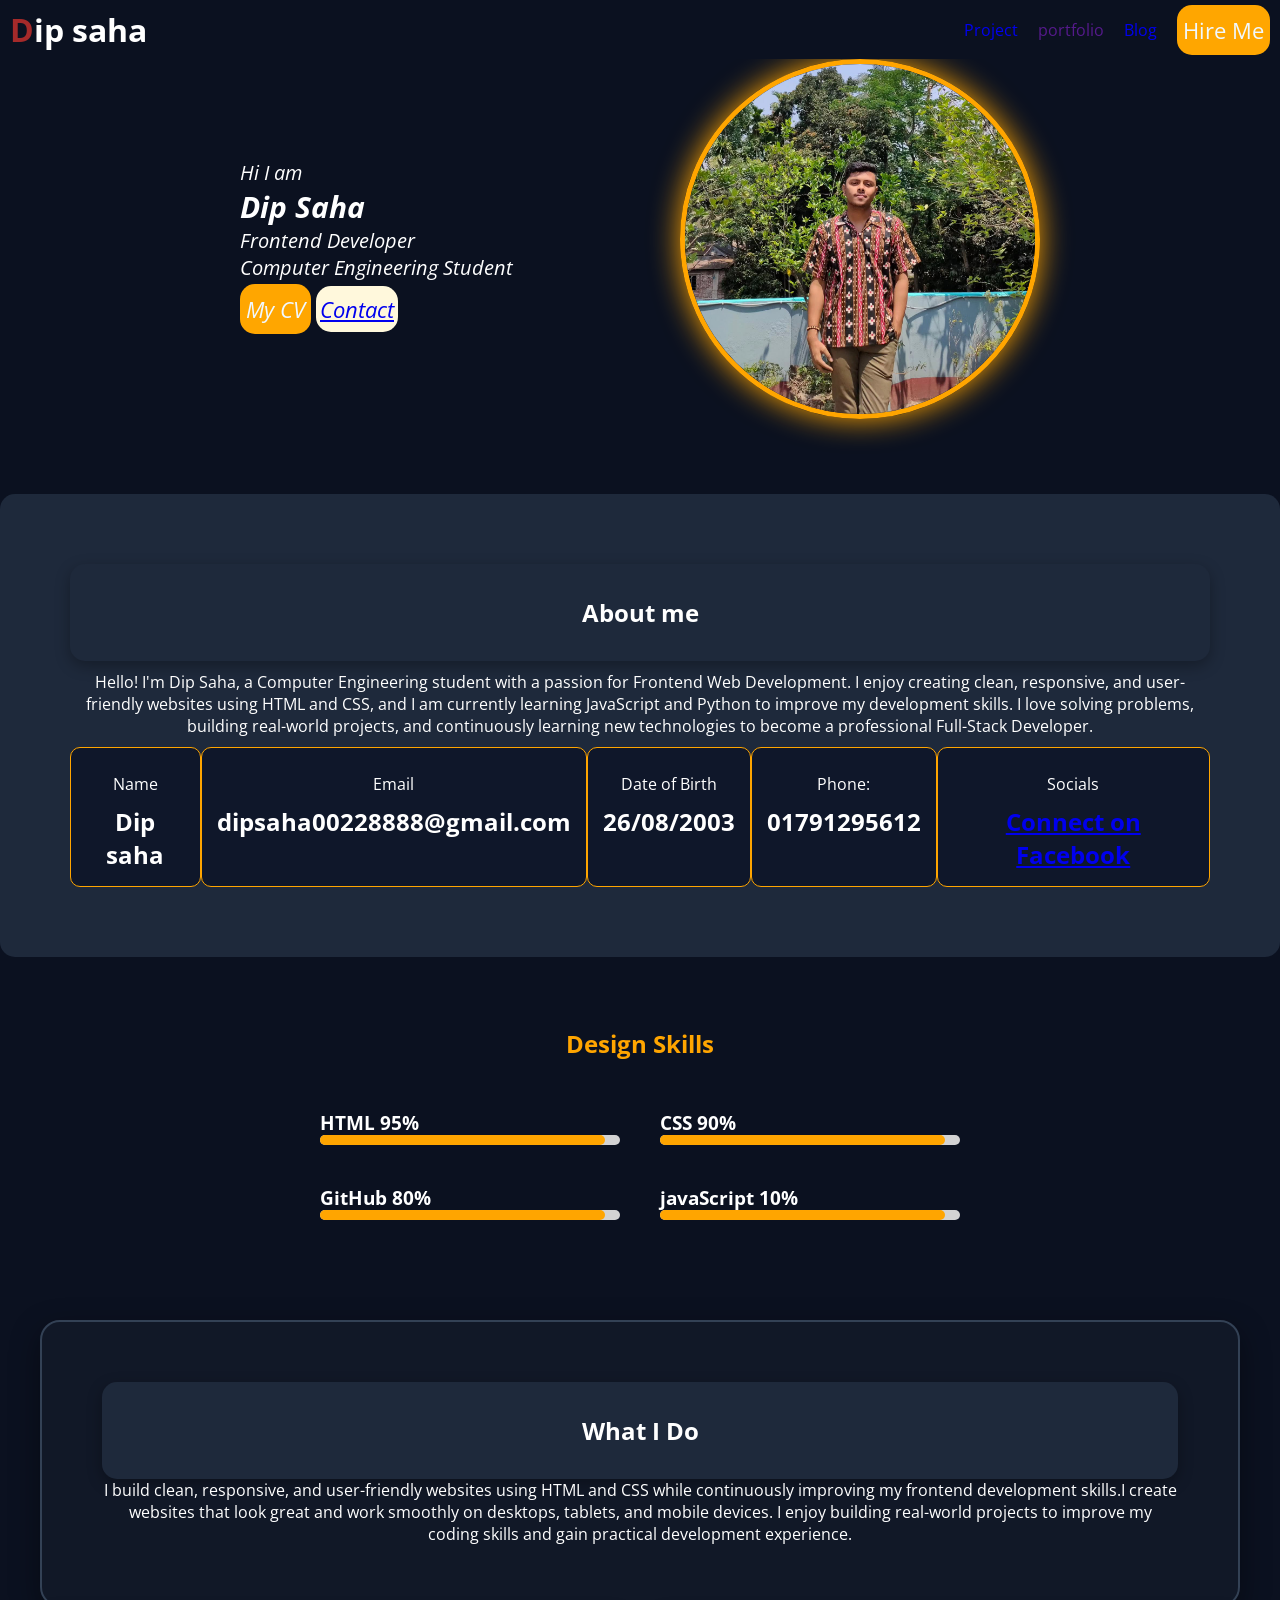
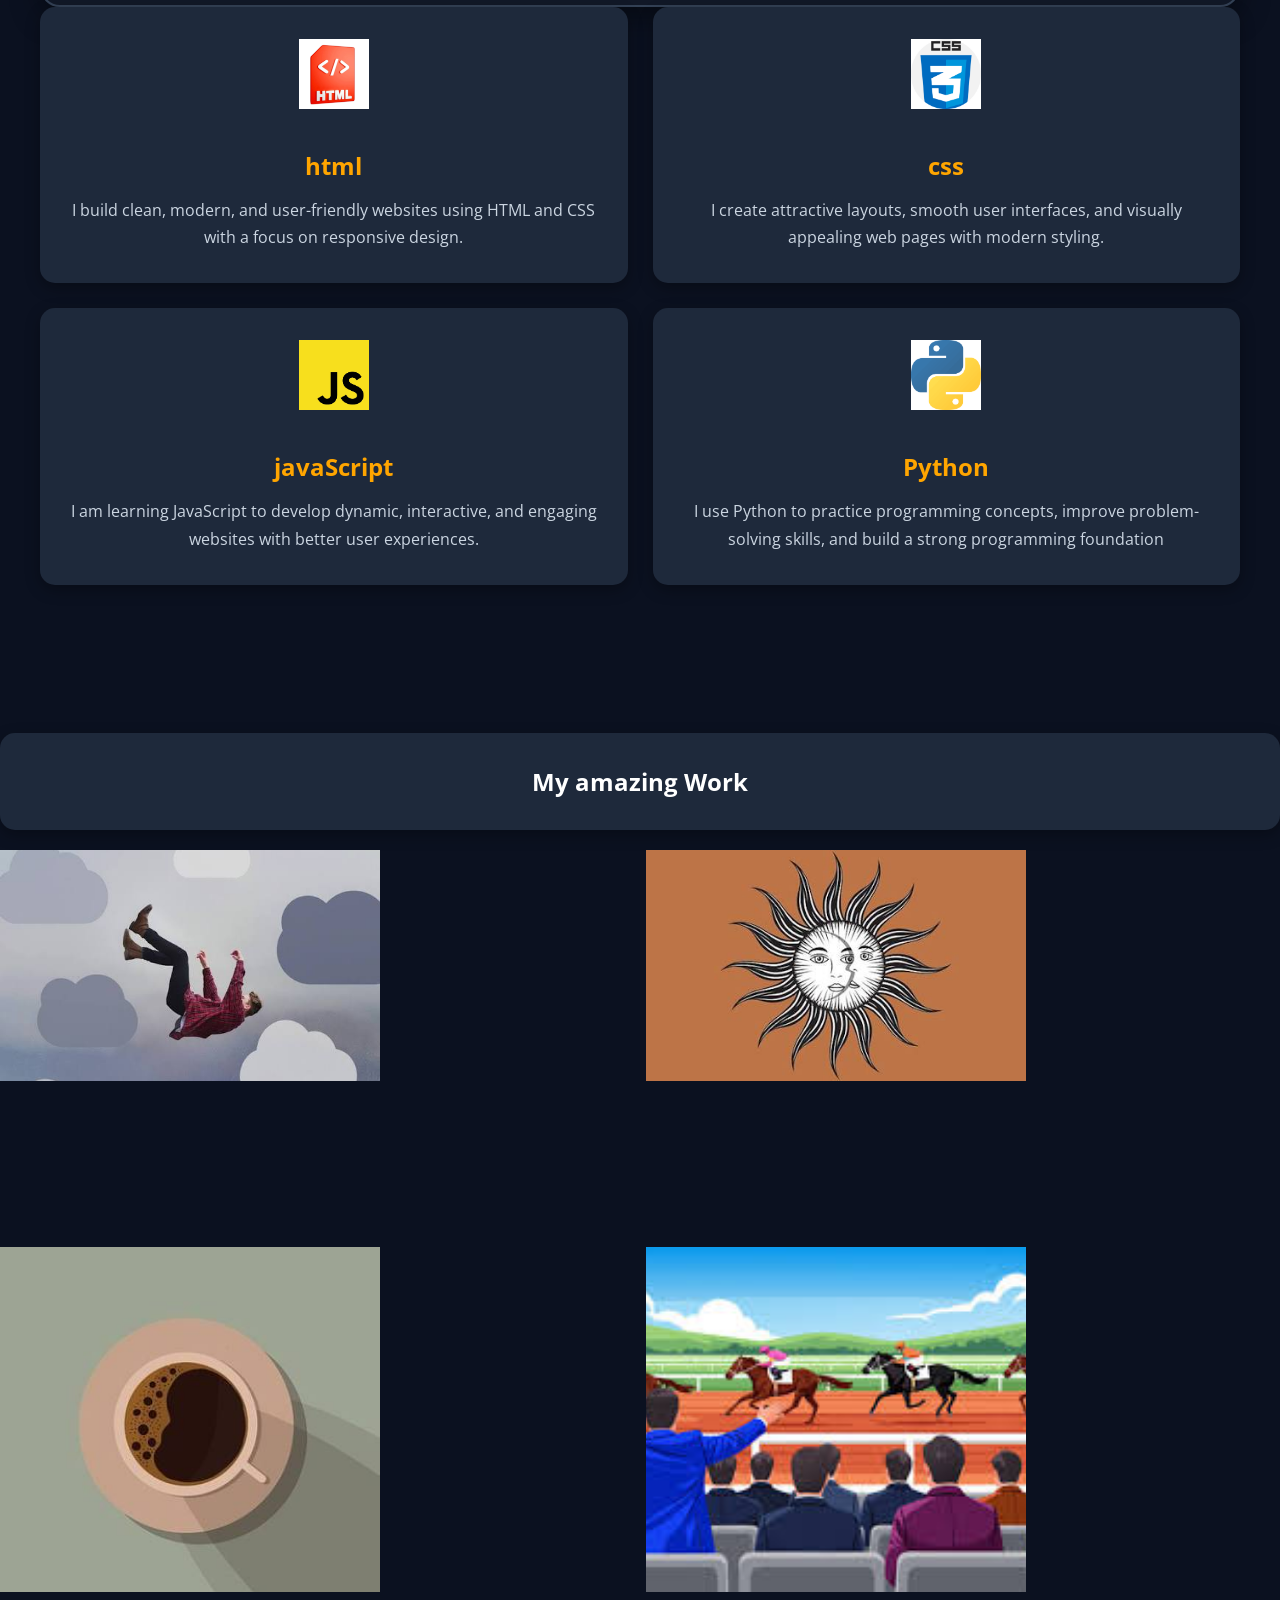
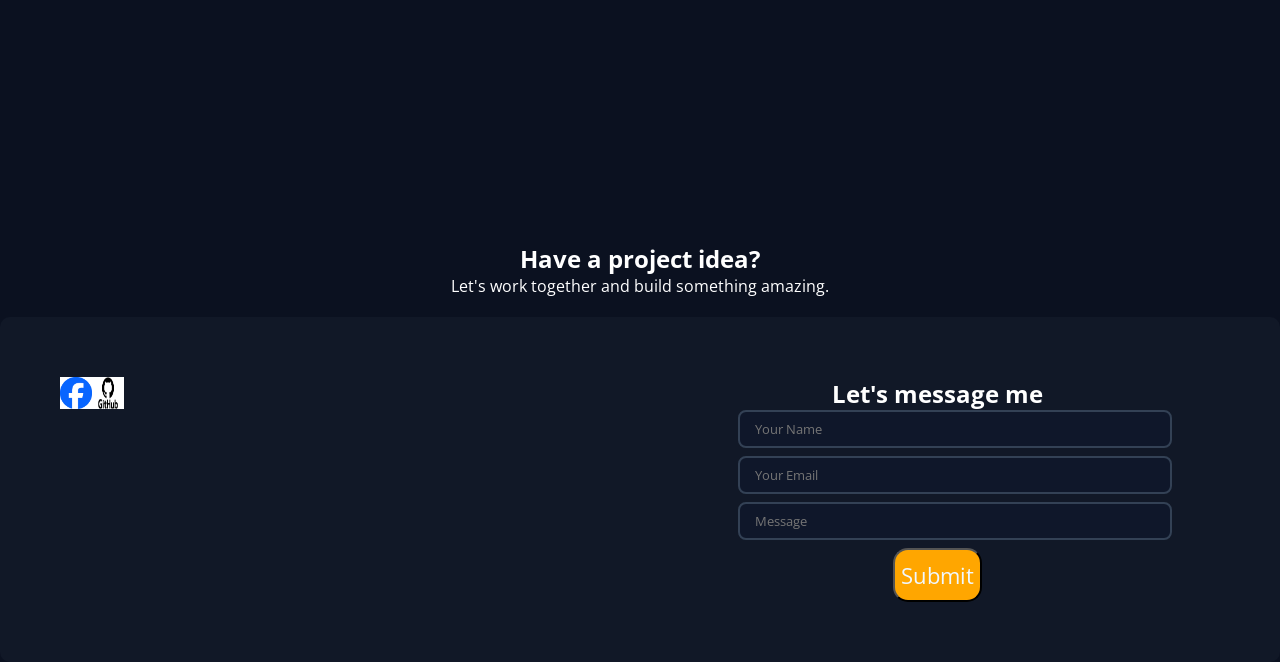
<file: index.html>
<!DOCTYPE html>
<html lang="en">
<head>
    <meta charset="UTF-8">
    <meta name="viewport" content="width=device-width, initial-scale=1.0">
    <title>Document</title>

    <link rel="stylesheet" href="style/style.css">
    <style>
           .port{
            background-color: red;
           }
    </style>
    <link rel="preconnect" href="https://fonts.googleapis.com">
<link rel="preconnect" href="https://fonts.gstatic.com" crossorigin>
<link href="https://fonts.googleapis.com/css2?family=Open+Sans:ital,wght@0,300..800;1,300..800&display=swap" rel="stylesheet">
</head>
<body>

   
    
   <Header>
    <nav>

        <h2 class="logo">
            <span class="D">D</span>ip saha
        </h2>
        <ul>
             <li>
               <a href="allProject.html">Project</a>
            </li>
            <li>
               <a href="">portfolio</a>
            </li>
            <li>
               <a href="blog.html">Blog</a>
            </li>
            <li>
                <a href="HireMe.html" class="common-btn">Hire Me</a>
            </li>
        </ul>
    </nav>
   </Header>
<section class="hero-parent">

    <div class="hero-content">
        <p>Hi I am</p>

        <h2 class="Dip contain">Dip Saha</h2>

        <p>
           Frontend Developer

        </p>
        <p>
            Computer Engineering Student
        </p>
           
      <div class="hero-left-btn-parent">
         <a href="cv.html" class="common-btn">My CV</a>
        <a href="contact.html" class="contact-btn">Contact</a>
      </div>
    </div>

    <div class="hero-image">
        <img src="style/476627704_1345426403136834_4772272021610954684_n.jpg" alt="">
    </div>

</section>
<!-- hero section end  -->


 

<section class="about-parent">
    <h1 class="what-i-do-card h3">
        About me 
    </h1>
   <p>
    Hello! I'm Dip Saha, a Computer Engineering student with a passion for Frontend Web Development. I enjoy creating clean, responsive, and user-friendly websites using HTML and CSS, and I am currently learning JavaScript and Python to improve my development skills. I love solving problems, building real-world projects, and continuously learning new technologies to become a professional Full-Stack Developer.
   </p>
    <div class="about-box-parent ">

        <div class="box">
           <p>
            Name
           </p>
           <h2>
            Dip saha 
           </h2>
        </div>
<!-- email -->

 <div class="box">
           <p>
            Email
           </p>
           <h2>
            dipsaha00228888@gmail.com
           </h2>
        </div>
    

    <!-- Date of birth -->

    <div class="box">
           <p>
            Date of Birth
           </p>
           <h2>
           26/08/2003
                   </h2>
        </div>
        <div class="box">
            <p>
                Phone:
            </p>
            <h2>
                01791295612
            </h2>
        </div>
        <div class="box">
            <p>
                Socials
            </p>
        <h2>
            <a href="https://www.facebook.com/share/1EXfjRAPmP/">Connect on Facebook</a>
        </h2>
        </div>
    </div>
</section>

<!-- skill -->
 <section class="">
    <h1 class="WHEEL">
       Design Skills 
    </h1>
    <div class="Botom">
 <div class="skill">
        <h3>HTML <span>95%</span></h3>

        <div class="progress-bar">
            <div class="html"></div>
        </div>
    </div>

    <div class="skill">
        <h3>CSS <span>90%</span></h3>

        <div class="progress-bar">
            <div class="html"></div>
        </div>
    </div>
    <div class="skill">
        <h3>GitHub <span>80%</span></h3>

        <div class="progress-bar">
            <div class="html"></div>
        </div>
        </div>

    <div class="skill">
        <h3>javaScript <span>10%</span></h3>

        <div class="progress-bar">
            <div class="html"></div>
        </div>
    </div>
    </div>
   

  
  


 </section>

<!-- what i do section -->

<section class="what-i-d0-parent ">
    <div class="about-parent-what">
         <h1 class="what-i-do-card h3">
    What I Do 
  </h1>
  <p>
   I build clean, responsive, and user-friendly websites using HTML and CSS while continuously improving my frontend development skills.I create websites that look great and work smoothly on desktops, tablets, and mobile devices. I enjoy building real-world projects to improve my coding skills and gain practical development experience.
  </p>
    </div>
 

  <div class="what-i-do-card-container">
    <div class="what-i-do-card">
        <div class="logo-pic">
             <img src="style/images (1).jpg" alt=""> 
        </div>
             
            <h3>
                html
            </h3>
            
            <p>
                I build clean, modern, and user-friendly websites using HTML and CSS with a focus on responsive design.
            </p>
    </div>
     <div class="what-i-do-card">
        <div class="logo-pic">
             <img src="style/images.png" alt=""> 
        </div>
             
            <h3>
                css
            </h3>
            
             <p>
               I create attractive layouts, smooth user interfaces, and visually appealing web pages with modern styling.
             </p>
    </div>
     <div class="what-i-do-card">
        <div class="logo-pic">
             <img src="style/images (1).png" alt=""> 
        </div>
             
            <h3>
                javaScript
            </h3>
            
             <p>
                I am learning JavaScript to develop dynamic, interactive, and engaging websites with better user experiences.
             </p>
    </div>
     <div class="what-i-do-card">
        <div class="logo-pic">
             <img src="style/phython.png" alt=""> 
        </div>
             
            <h3>
                Python
            </h3>
            
             <p>
                I use Python to practice programming concepts, improve problem-solving skills, and build a strong programming foundation
             </p>
    </div>
  </div>

</section>



<!-- My amaging work -->
<section class="my-amaging-parent-container">
    <div class="amaing">
         <h2 class="what-i-do-card h3">
        My amazing Work
    </h2>
</div>
   
    <div class="gallery">
          <div>
            <img src="style/manus.jpg" alt="">
          </div>
           <div>
            <img src="style/sun.jpg" alt="">
          </div>
           <div>
            <img src="style/tea.jpg" alt="">
          </div>
           <div>
            <img src="style/hourse.jpg" alt="">
          </div>
    </div>
</section>
<!-- footer  -->

 <section class="contact-hire">
    <h2>Have a project idea?</h2>

    <p>Let's work together and build something amazing.</p>
</section>

<footer class="container">

    <div>
        <div class="icon-img">
            <img src="style/fb.png" alt="">
            <img src="style/github.png" alt="">
        </div>
    </div>

    <div>
        <h2>Let's message me</h2>

        <form>
            <input type="text" placeholder="Your Name">
            <input type="email" placeholder="Your Email">
            <input type="text" placeholder="Message">
            <button class="common-btn">Submit</button>
        </form>
    </div>


    
 </footer>
</body>
</html>
</file>
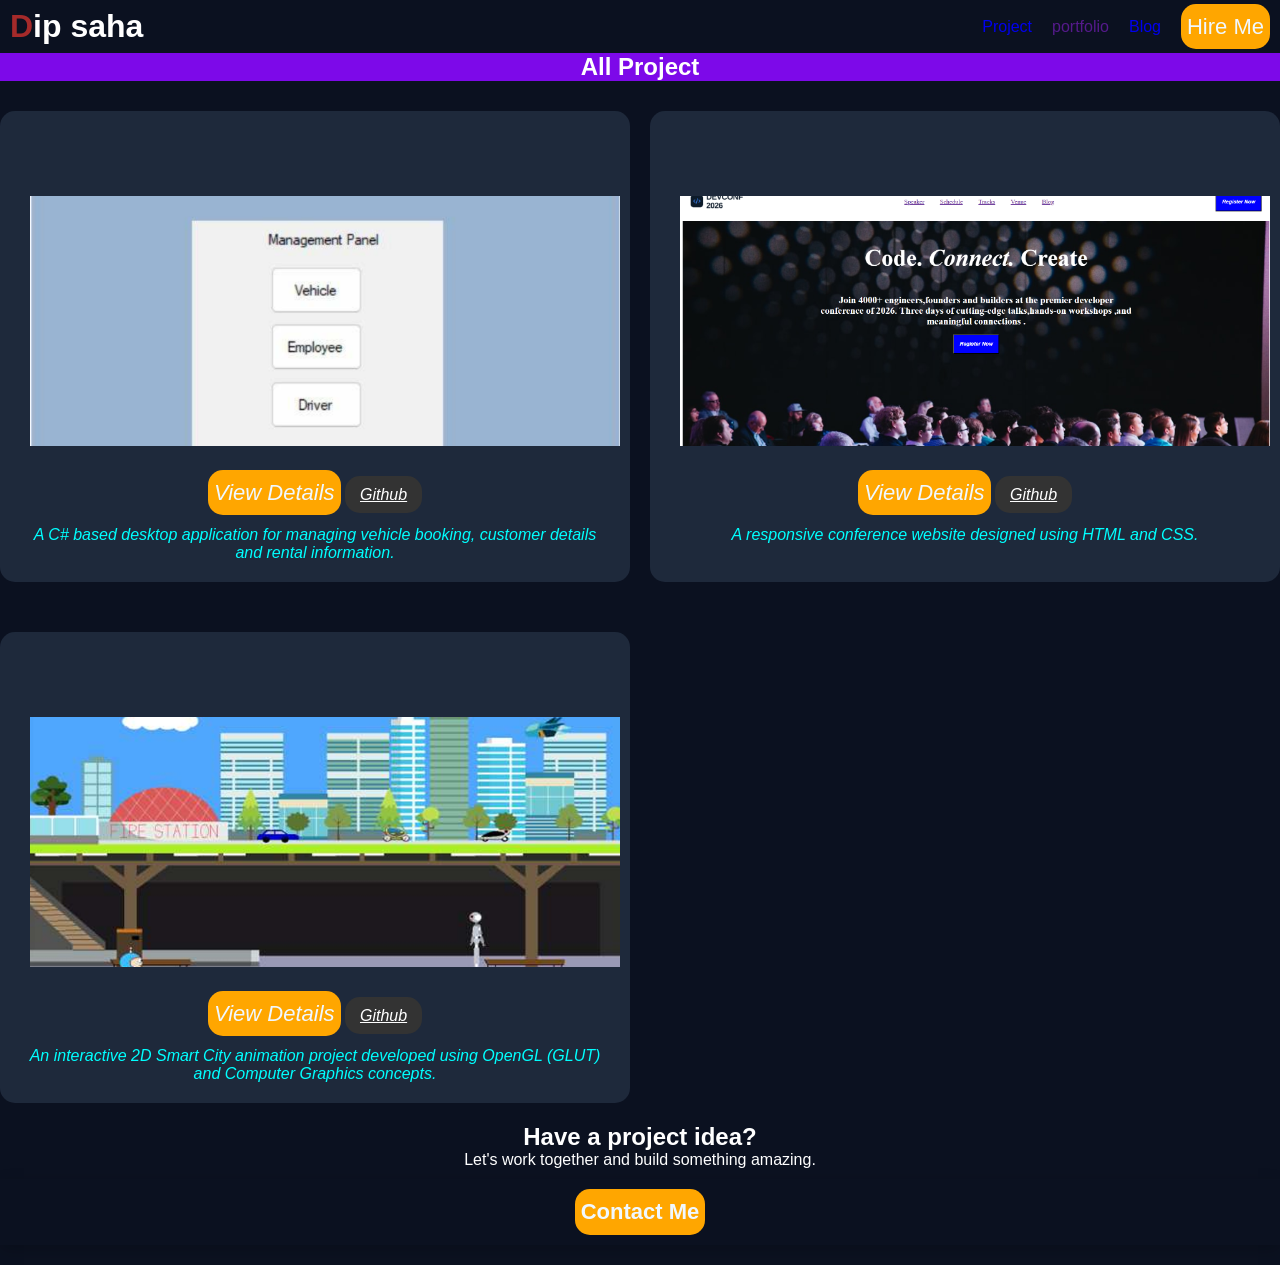
<file: allProject.html>
<!DOCTYPE html>
<html lang="en">
<head>
    <meta charset="UTF-8">
    <meta name="viewport" content="width=device-width, initial-scale=1.0">
    <title>Document</title>
    <link rel="stylesheet" href="style/style.css">
</head>
<body>
     <Header>
    <nav>

        <h2 class="logo">
            <span class="D">D</span>ip saha
        </h2>
        <ul>
             <li>
               <a href="index.html">Project</a>
            </li>
            <li>
               <a href="">portfolio</a>
            </li>
            <li>
               <a href="blog.html">Blog</a>
            </li>
            <li>
               <a href="HireMe.html" class="common-btn">Hire Me</a>
            </li>
        </ul>
    </nav>
   </Header>
   <section class="all">
    <h1>
        All Project
    </h1>
   </section>
   <section>
    <div class="allp">
        <div class="project-card">
            <img src=" style/1.png" alt="">
          <div class="code">
              <a href="project.html" class="common-btn">View Details</a>
                 <a href="https://github.com/DIPSAHA12310/port-folio" class="githubbtn">Github</a>
              <p class="code">
               A C# based desktop application for managing vehicle booking, customer details and rental information.
              </p>
          </div>
        </div>
        <div class="project-card">
            <img src="style/1.1.png" alt="">

       
      <div class="code">
          <a href="website.html" class="common-btn">View Details</a>
          <a href="https://github.com/DIPSAHA12310/1st-Assignment" class="githubbtn">Github</a>
        <p class="code">
           A responsive conference website designed using HTML and CSS.
        </p>
      </div>
         </div>

         <!-- 3 -->
           <div class="project-card">
            <img src="style/2.1.png" alt="">

       
      <div class="code">
          <a href="computer.html" class="common-btn">View Details</a>
          <a href="https://github.com/DIPSAHA12310/1st-Assignment" class="githubbtn">Github</a>
        <p class="code">
           An interactive 2D Smart City animation project developed using OpenGL (GLUT) and Computer Graphics concepts.
        </p>
      </div>
         </div>
    </div>
   </section>
   <section>
     <div class="contact-hire">

        <h2>
            Have a project idea?
        </h2>

        <p>
            Let's work together and build something amazing.
        </p>
    <div class="page">
        <a href="contact.html" class="common-btn">Contact Me</a>
    </div>
</section>
</body>
</html>
</file>
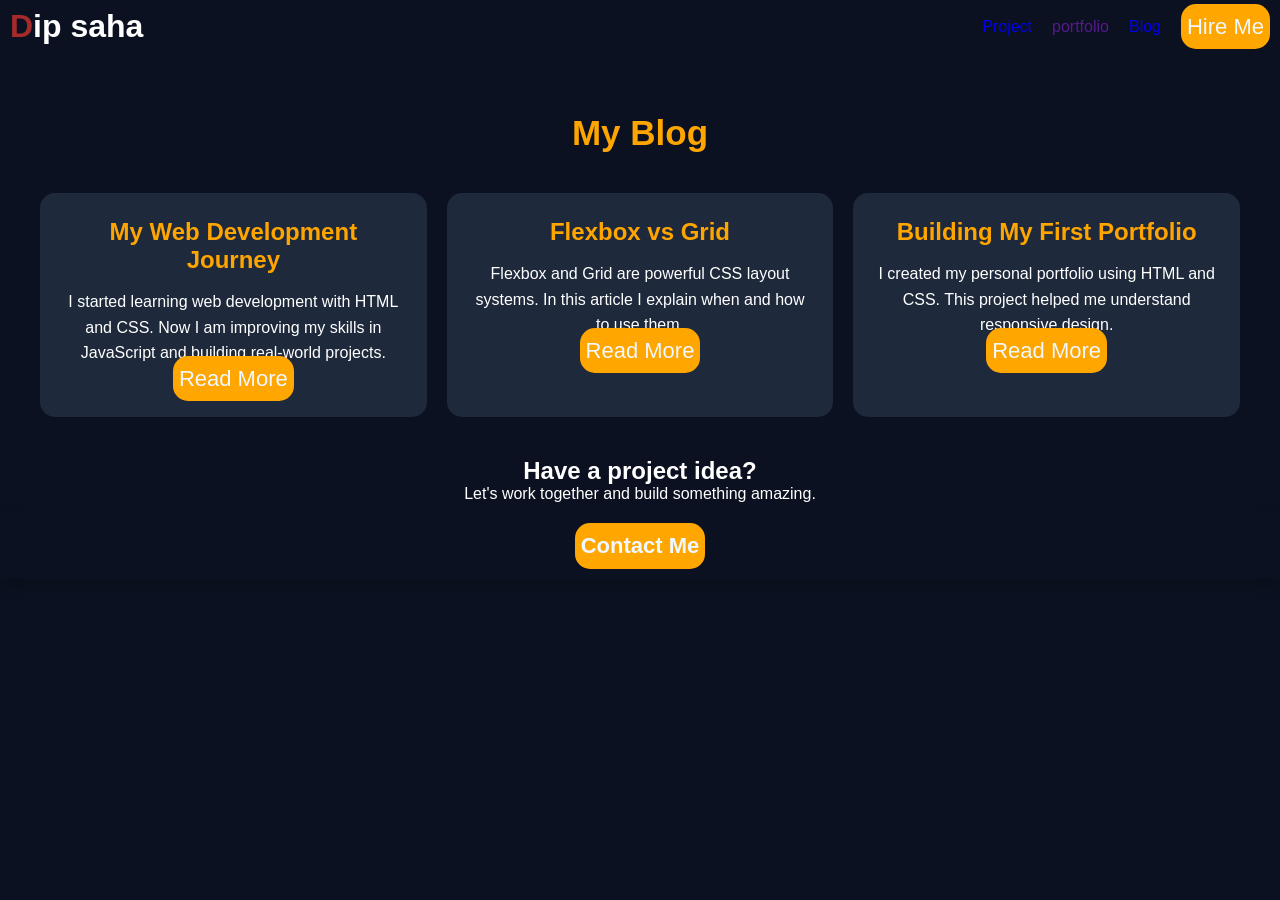
<file: blog.html>
<!DOCTYPE html>
<html lang="en">
<head>
    <meta charset="UTF-8">
    <meta name="viewport" content="width=device-width, initial-scale=1.0">
    <title>Document</title>
    <link rel="stylesheet" href="style/style.css">
</head>
<body>
 <Header>
    <nav>

        <h2 class="logo">
            <span class="D">D</span>ip saha
        </h2>
        <ul>
             <li>
               <a href="allProject.html">Project</a>
            </li>
            <li>
               <a href="">portfolio</a>
            </li>
            <li>
               <a href="blog.html">Blog</a>
            </li>
            <li>
                <a href="HireMe.html" class="common-btn">Hire Me</a>
            </li>
        </ul>
    </nav>
   </Header>

    <section class="blog-section">

    <h1 class="section-title">
        My Blog
    </h1>

    <div class="blog-container">

        <div class="blog-card">
            <h2>
                My Web Development Journey
            </h2>

            <p>
                I started learning web development with HTML and CSS.
                Now I am improving my skills in JavaScript and building
                real-world projects.
            </p>
           
            <a href="#" class="common-btn">
                Read More
            </a>
        </div>


        <div class="blog-card">

            <h2>
                Flexbox vs Grid
            </h2>

            <p>
                Flexbox and Grid are powerful CSS layout systems.
                In this article I explain when and how to use them.
            </p>

            <a href="#" class="common-btn">
                Read More
            </a>

        </div>


        <div class="blog-card">

            <h2>
                Building My First Portfolio
            </h2>

            <p>
                I created my personal portfolio using HTML and CSS.
                This project helped me understand responsive design.
            </p>

            <a href="#" class="common-btn">
                Read More
            </a>

        </div>


    </div>

</section>

<section>
     <div class="contact-hire">

        <h2>
            Have a project idea?
        </h2>

        <p>
            Let's work together and build something amazing.
        </p>
    <div class="page">
        <a href="contact.html" class="common-btn">Contact Me</a>
    </div>
</section>
</body>
</html>
</file>
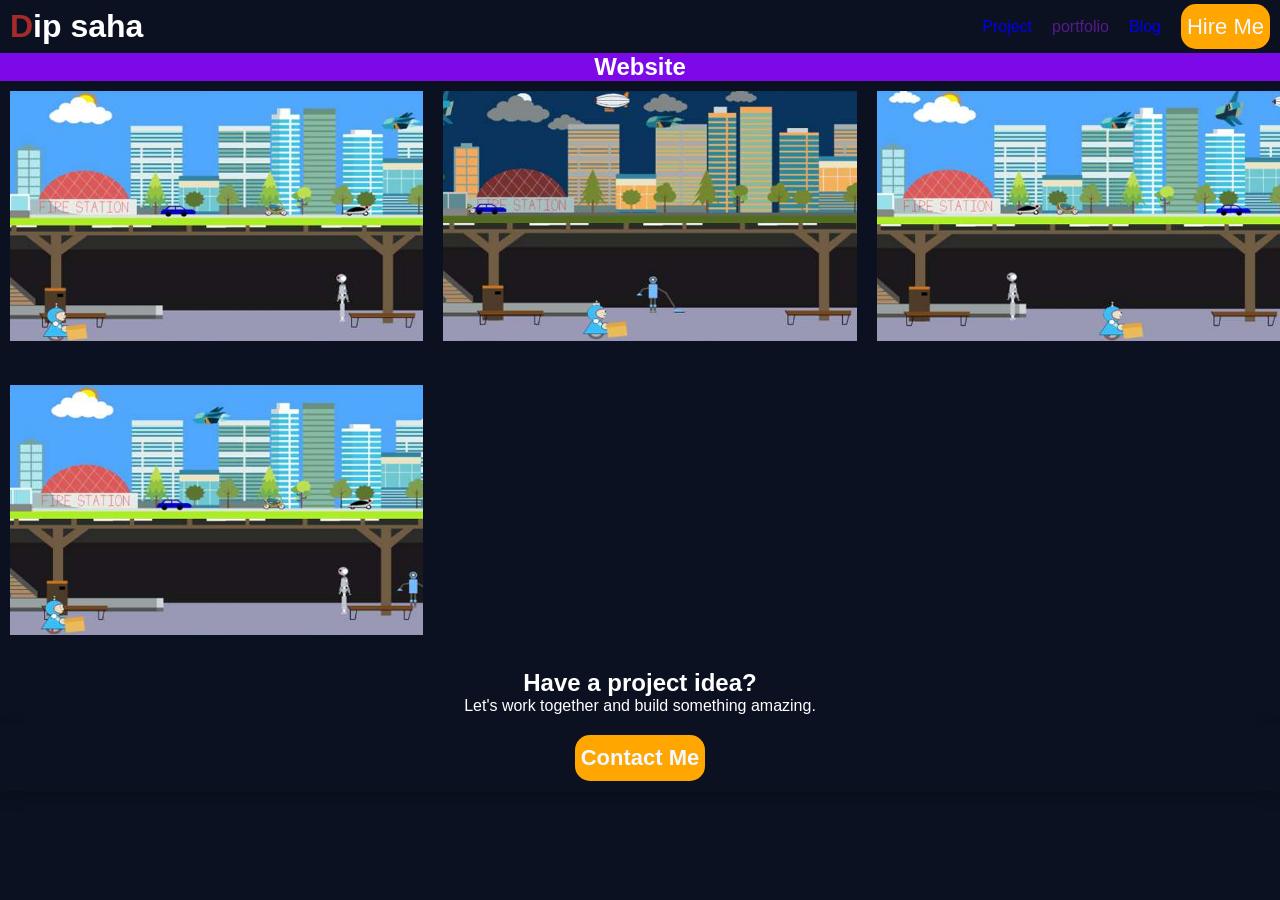
<file: computer.html>
<!DOCTYPE html>
<html lang="en">
<head>
    <meta charset="UTF-8">
    <meta name="viewport" content="width=device-width, initial-scale=1.0">
    <title>Document</title>
    <link rel="stylesheet" href="style/style.css">
</head>
<body>
     <Header>
    <nav>

        <h2 class="logo">
            <span class="D">D</span>ip saha
        </h2>
        <ul>
             <li>
               <a href="allProject.html">Project</a>
            </li>
            <li>
               <a href="">portfolio</a>
            </li>
            <li>
               <a href="blog.html">Blog</a>
            </li>
            <li>
                <a href="HireMe.html" class="common-btn">Hire Me</a>
            </li>
        </ul>
    </nav>
   </Header>
   <!--  -->
   <section class="all">
    <h1>
        Website
    </h1>
   </section>
   <!--  -->
   <section>
    <div class="project">
        <div>
        <img src="style/2.1.png" alt="">
    </div>
    <div>
        <img src="style/2.2.png" alt="">
    </div>
    <div>
        <img src="style/2.3.png" alt="">
    </div>
    <div>
        <img src="style/2.4.png" alt="">
    </div>
    </section>
    <section>
     <div class="contact-hire">

        <h2>
            Have a project idea?
        </h2>

        <p>
            Let's work together and build something amazing.
        </p>
    <div class="page">
        <a href="contact.html" class="common-btn">Contact Me</a>
    </div>
</section>
    </div>
   </section>
</body>
</html>
</file>
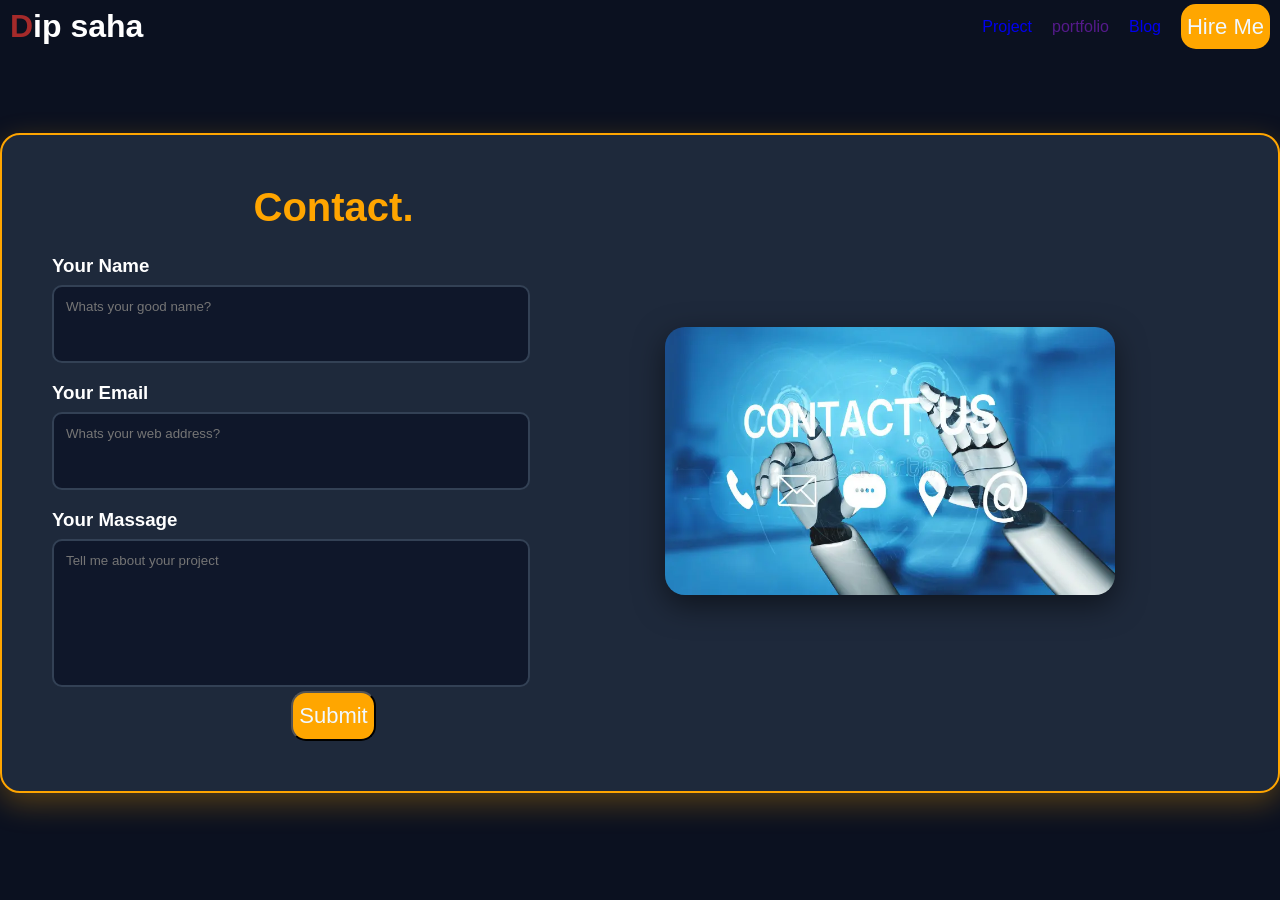
<file: contact.html>
<!DOCTYPE html>
<html lang="en">
<head>
    <meta charset="UTF-8">
    <meta name="viewport" content="width=device-width, initial-scale=1.0">
    <title>Document</title>
    <link rel="stylesheet" href="style/style.css">
</head>
<body>
    <script>
    function submitForm() {
        alert("Submitted Successfully!");
        window.location.href = "index.html";
    }
    </script>
     <Header>
    <nav>

        <h2 class="logo">
            <span class="D">D</span>ip saha
        </h2>
        <ul>
             <li>
               <a href="index.html">Project</a>
            </li>
            <li>
               <a href="">portfolio</a>
            </li>
            <li>
               <a href="blog.html">Blog</a>
            </li>
            <li>
                <a href="HireMe.html" class="common-btn">Hire Me</a>
            </li>
        </ul>
    </nav>
   </Header>

   <section class="contact">
    <div>
        <div>
            <h1 class="conbtn">
                Contact.
            </h1>

        </div>
        <div>
       <h3>
        Your Name
       </h3>
        <textarea name="Massage" id="Massage1" placeholder="Whats your good name?"></textarea>
      
        </div>
        <div>
            
<h3>
    Your Email
</h3>
<textarea name="massage" id="massage2" placeholder="Whats your web address?"></textarea>
        </div>
        <div>
            <h3>
                Your Massage
            </h3>
            <textarea name="massage" id="massage3" placeholder="Tell me about your project "></textarea>
        </div>
        <div class="conbtn">
           <button type="button" class="common-btn" onclick="submitForm()">
    Submit
</button>
        </div>
        </div>

        <div>
            <img src="style/cont.webp" alt="">
        </div>
      
   
   </section>
</body>
</html>
</file>
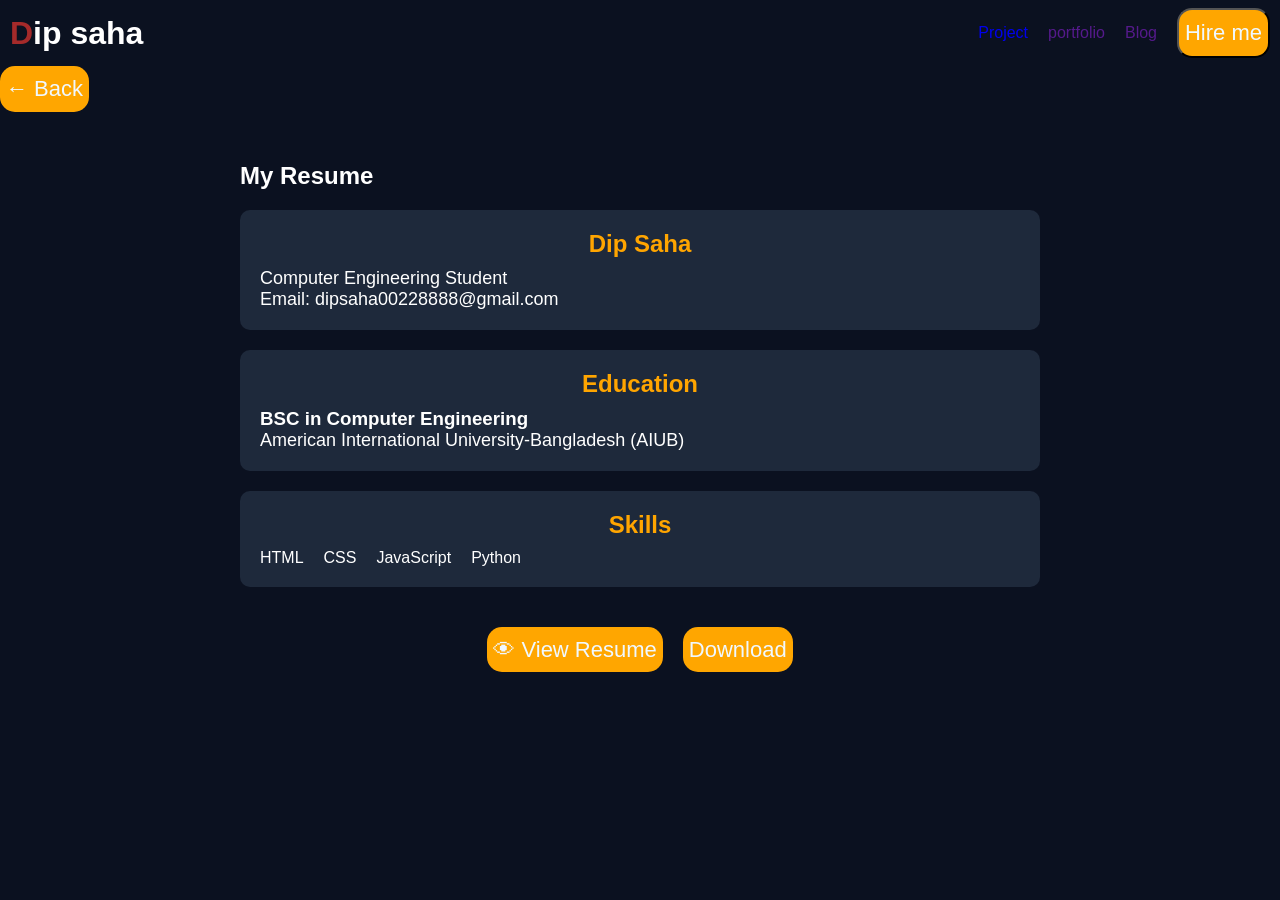
<file: cv.html>
<!DOCTYPE html>
<html lang="en">
<head>
    <meta charset="UTF-8">
    <meta name="viewport" content="width=device-width, initial-scale=1.0">
    <title>Document</title>
    <link rel="stylesheet" href="style/style.css">
</head>
<body>
 
     <Header>
    <nav>

        <h2 class="logo">
            <span class="D">D</span>ip saha
        </h2>
        <ul>
             <li>
               <a href="allProject.html">Project</a>
            </li>
            <li>
               <a href="">portfolio</a>
            </li>
            <li>
               <a href="">Blog</a>
            </li>
            <li>
                <button class="common-btn" >   Hire me 
                </button>
            </li>
        </ul>
    </nav>
   </Header>

<div class="Back">
    <a href="index.html" class="common-btn">← Back</a>
</div>
<div>
   <section class="cv-section">

    <h1>My Resume</h1>

    <div class="cv-box">
        <h2>Dip Saha</h2>
        <p>Computer Engineering Student</p>
        <p>Email: dipsaha00228888@gmail.com</p>
    </div>

    <div class="cv-box">
        <h2>Education</h2>
        <h3>BSC in Computer Engineering</h3>
        <p>American International University-Bangladesh (AIUB)</p>
    </div>

    <div class="cv-box">
        <h2>Skills</h2>
        <ul>
            <li>HTML</li>
            <li>CSS</li>
            <li>JavaScript</li>
            <li>Python</li>
        </ul>
    </div>

</section>
</div>


<div class="Download">
    <div>
 <a href="style/cv.pdf" target="_blank" class="common-btn">  👁 View Resume</a>
    </div>
    
   <div>
     <a href="style/cv.pdf" download class="common-btn">
        Download
    </a>
   </div>
</div>

</body>
</html>
</file>
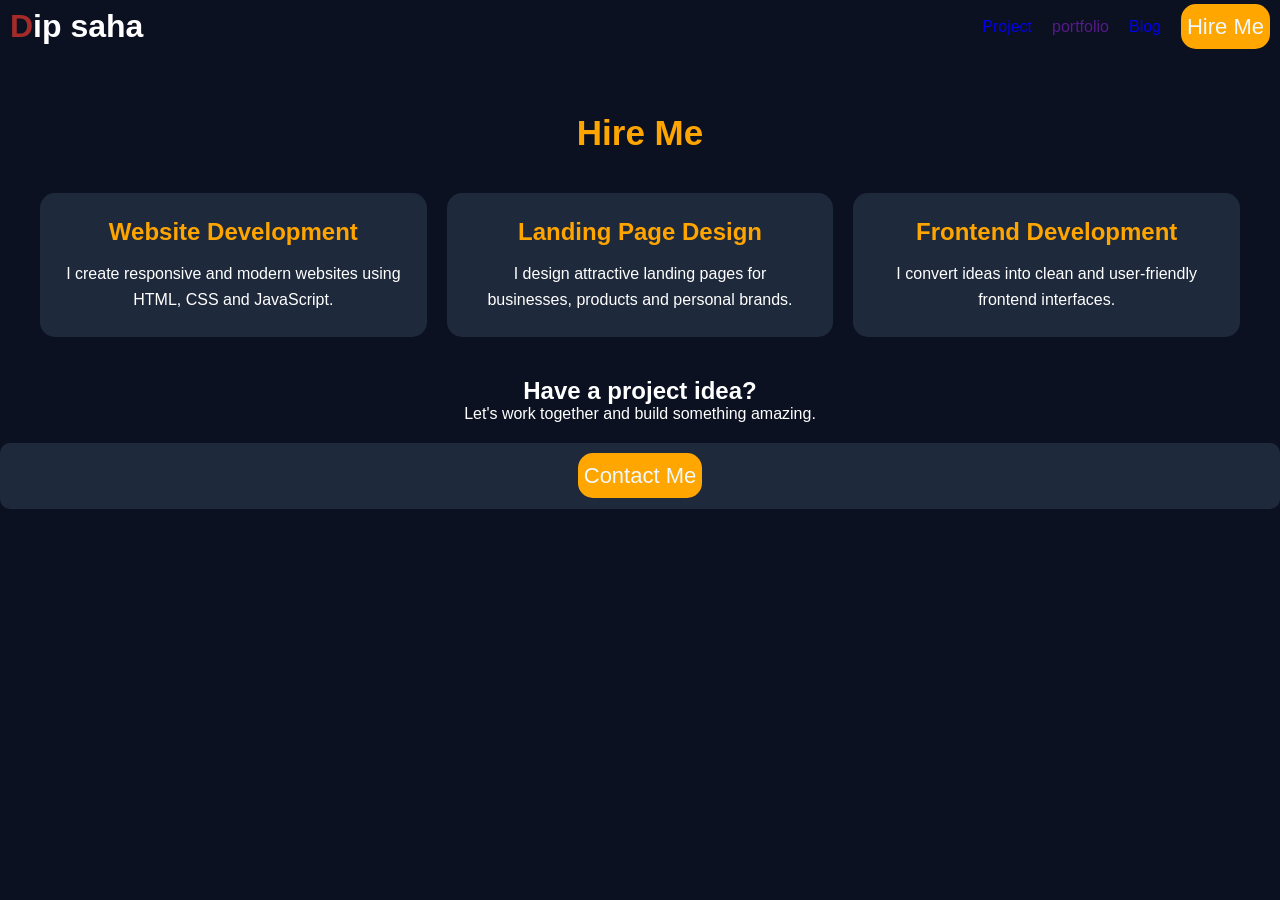
<file: HireMe.html>
<!DOCTYPE html>
<html lang="en">
<head>
    <meta charset="UTF-8">
    <meta name="viewport" content="width=device-width, initial-scale=1.0">
    <title>Document</title>
    <link rel="stylesheet" href="style/style.css">
</head>
<body>

     <Header>
    <nav>

        <h2 class="logo">
            <span class="D">D</span>ip saha
        </h2>
        <ul>
             <li>
               <a href="allProject.html">Project</a>
            </li>
            <li>
               <a href="">portfolio</a>
            </li>
            <li>
               <a href="blog.html">Blog</a>
            </li>
            <li>
                <a href="HireMe.html" class="common-btn">Hire Me</a>
            </li>
        </ul>
    </nav>
   </Header>
   <section class="hire-section">

    <h1 class="section-title">
        Hire Me
    </h1>


    <div class="hire-container">


        <div class="hire-card">

            <h2>
                Website Development
            </h2>

            <p>
                I create responsive and modern websites using
                HTML, CSS and JavaScript.
            </p>

        </div>


        <div class="hire-card">

            <h2>
                Landing Page Design
            </h2>

            <p>
                I design attractive landing pages for businesses,
                products and personal brands.
            </p>

        </div>


        <div class="hire-card">

            <h2>
                Frontend Development
            </h2>

            <p>
                I convert ideas into clean and user-friendly
                frontend interfaces.
            </p>

        </div>


    </div>


    <div class="contact-hire">

        <h2>
            Have a project idea?
        </h2>

        <p>
            Let's work together and build something amazing.
        </p>

<div class="cv-box h2">
<a href="contact.html" class="common-btn">
            Contact Me
        </a>
</div>
        

    </div>


</section>
</body>
</html>
</file>
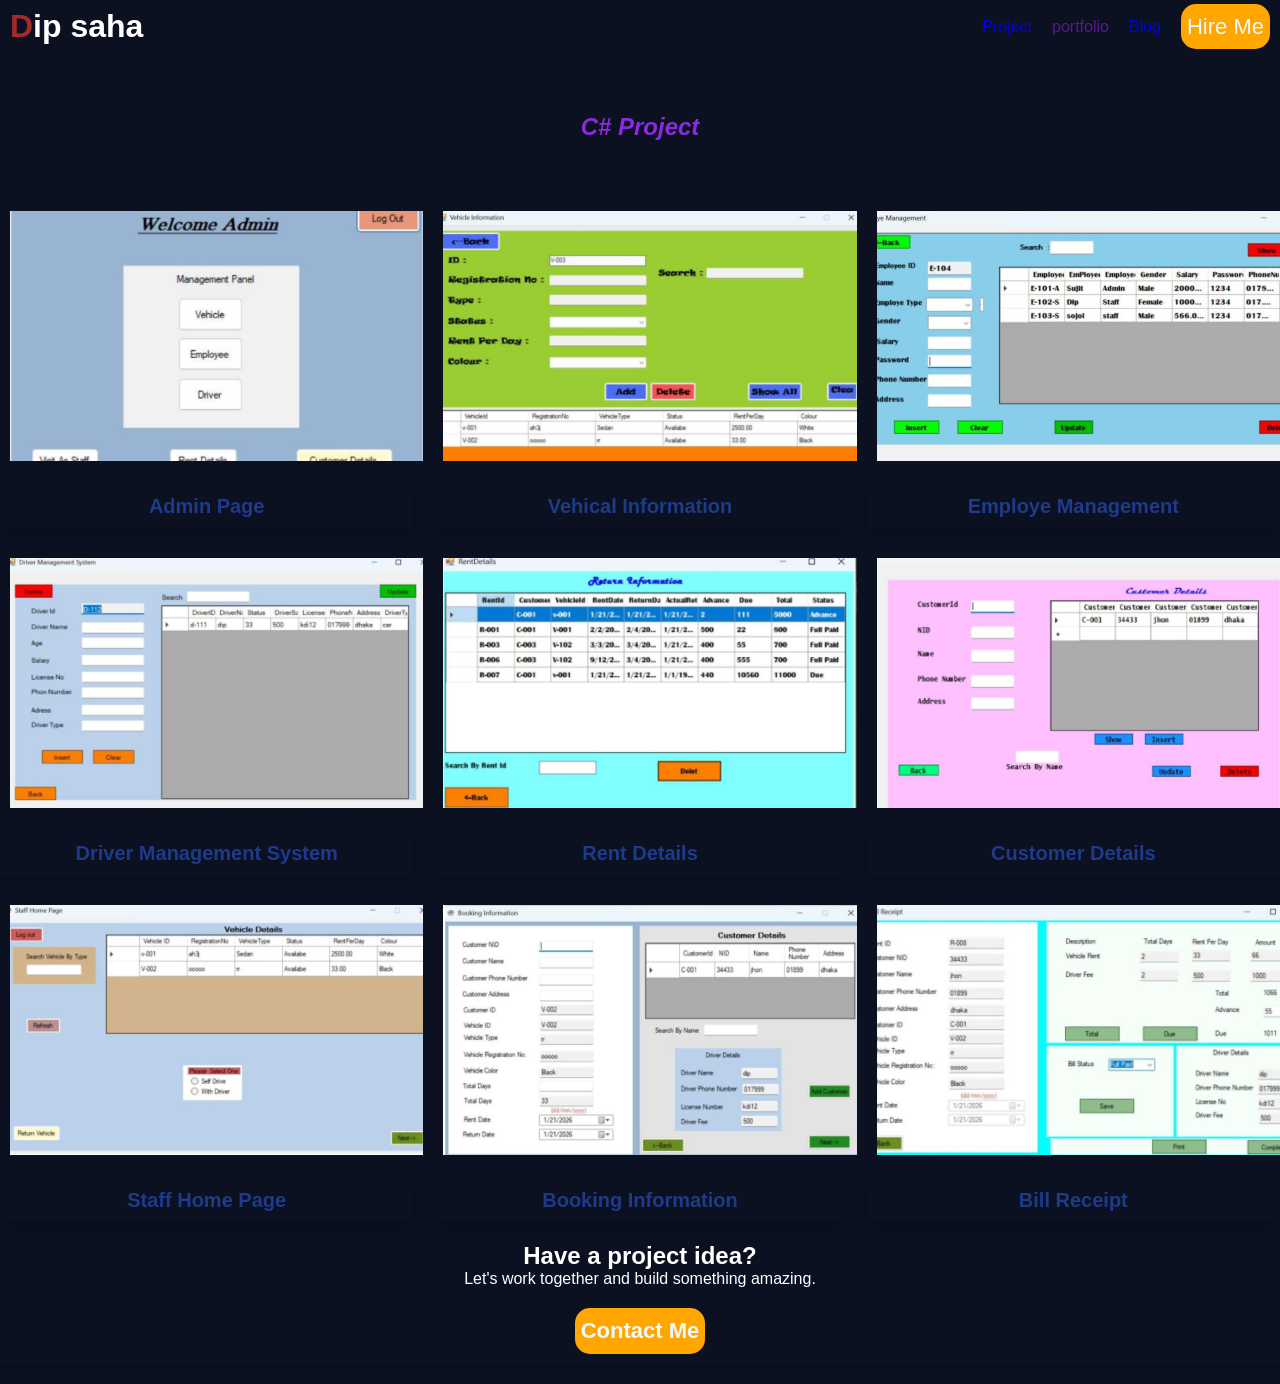
<file: project.html>
<!DOCTYPE html>
<html lang="en">
<head>
    <meta charset="UTF-8">
    <meta name="viewport" content="width=device-width, initial-scale=1.0">
    <title>Document</title>
    <link rel="stylesheet" href="style/style.css">
</head>
<body>
     <Header>
    <nav>

        <h2 class="logo">
            <span class="D">D</span>ip saha
        </h2>
        <ul>
             <li>
               <a href="allProject.html">Project</a>
            </li>
            <li>
               <a href="">portfolio</a>
            </li>
            <li>
               <a href="blog.html">Blog</a>
            </li>
            <li>
                <a href="HireMe.html" class="common-btn">Hire Me</a>
            </li>
        </ul>
    </nav>
   </Header>
    <!-- image -->
    <section>
    <div class="C">
        <h1>
            C# Project
        </h1>
    </div>
    <div class="project">
        <div>
            <img src="style/1.png" alt="">
            <h4 class="page">
                Admin Page
            </h4>
           
        </div>
        <div>
            <img src="style/2.png" alt="">
            <h4 class="page">
                Vehical Information
            </h4>
        </div>
        <div>
            <img src="style/3.png" alt="">
            <h4 class="page">
                Employe Management
            </h4>
        </div>
        <div>
            <img src="style/4.png" alt="">
            <h4 class="page">
                Driver Management System
            </h4>
        </div>
        <div>
            <img src="style/5.png" alt="">
            <h4 class="page">
                Rent Details
            </h4>
        </div>
        <div>
            <img src="style/6.png" alt="">
            <h4 class="page">
                Customer Details
            </h4>
        </div>
        <div>
            <img src="style/7.png" alt="">
            <h4 class="page">
                Staff Home Page
            </h4>
        </div>
        <div>
            <img src="style/8.png" alt="">
            <h4 class="page">
                Booking Information
            </h4>
        </div>
        <div>
            <img src="style/9.png" alt="">
            <h4 class="page">
                Bill Receipt 
            </h4>
        </div>
    </div>
    
</section>

 <section>
     <div class="contact-hire">

        <h2>
            Have a project idea?
        </h2>

        <p>
            Let's work together and build something amazing.
        </p>
    <div class="page">
        <a href="contact.html" class="common-btn">Contact Me</a>
    </div>
</section>
</body>
</html>
</file>
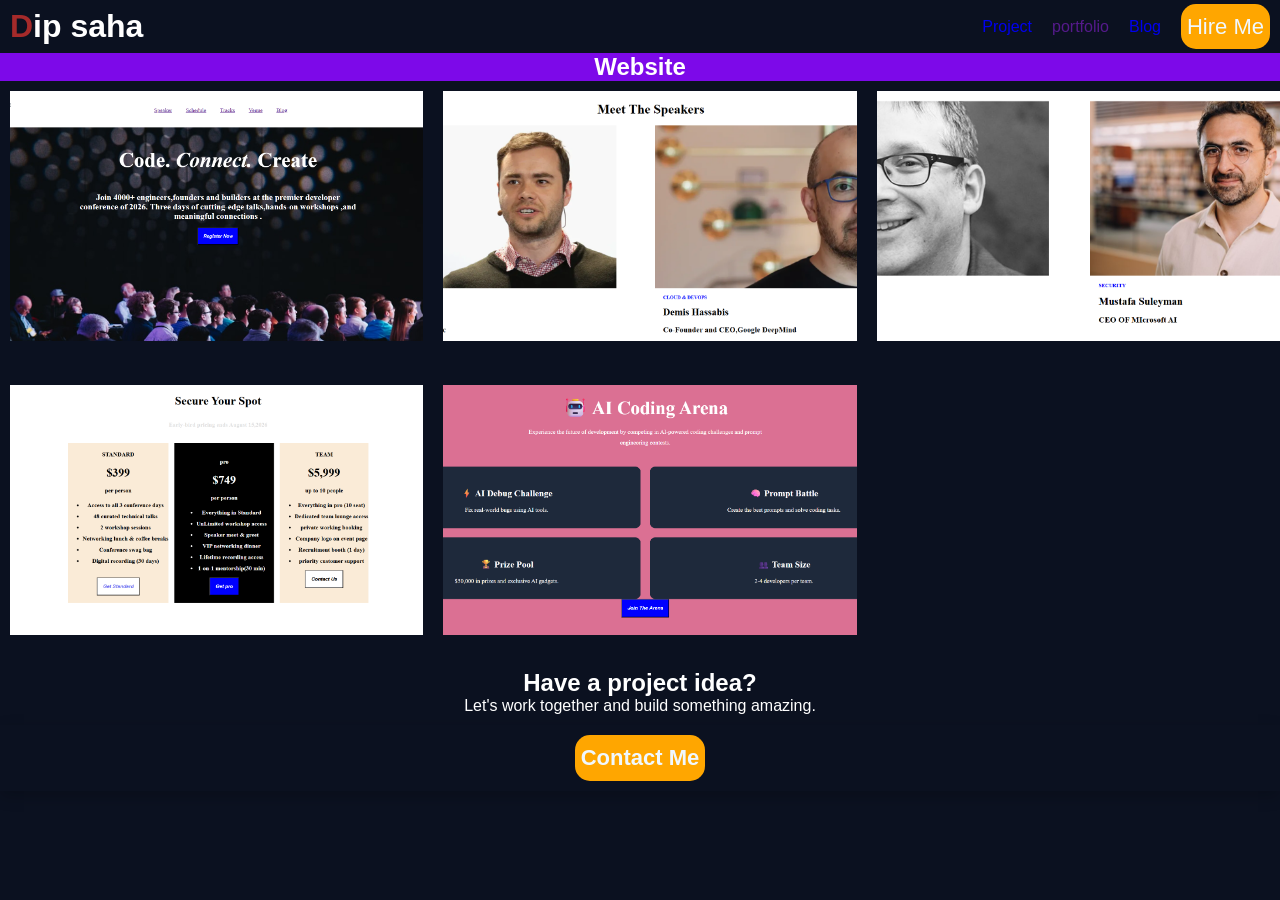
<file: website.html>
<!DOCTYPE html>
<html lang="en">
<head>
    <meta charset="UTF-8">
    <meta name="viewport" content="width=device-width, initial-scale=1.0">
    <title>Document</title>
    <link rel="stylesheet" href="style/style.css">
</head>
<body>
     <Header>
    <nav>

        <h2 class="logo">
            <span class="D">D</span>ip saha
        </h2>
        <ul>
             <li>
               <a href="allProject.html">Project</a>
            </li>
            <li>
               <a href="">portfolio</a>
            </li>
            <li>
               <a href="blog.html">Blog</a>
            </li>
            <li>
                <a href="HireMe.html" class="common-btn">Hire Me</a>
            </li>
        </ul>
    </nav>
   </Header>
   <section class="all">
    <h1>
        Website
    </h1>
   </section>
   <section>
    <div class="project">
        <div>
        <img src="style/1.1.png" alt="">
    </div>
    <div>
        <img src="style/1.2.png" alt="">
    </div>
    <div>
        <img src="style/1.3.png" alt="">
    </div>
    <div>
        <img src="style/1.4.png" alt="">
    </div>
    <div>
        <img src="style/1.5.png" alt="">
    </div>
    </div>
   </section>

    <section>
     <div class="contact-hire">

        <h2>
            Have a project idea?
        </h2>

        <p>
            Let's work together and build something amazing.
        </p>
    <div class="page">
        <a href="contact.html" class="common-btn">Contact Me</a>
    </div>
</section>
    
</body>
</html>
</file>
<file: style/style.css>
* {
    padding: 0;
    margin: 0;
    font-family: "Open Sans", sans-serif;
}
.common-btn{
   background-color: rgb(255, 166, 0);
   padding: 10px 6px;
   border-radius: 15px;
   font-size: 22px;
   color: aliceblue;
   cursor: pointer;
    text-decoration: none;
   

   
}
.common-btn:hover{
    background-color: aqua;
}
nav{
    
    display: flex;
    justify-content: space-between;
    padding: 8px 10px;
    align-items: center;
    position:sticky;
    top:0;
    background:#0B1120;
    z-index:100;

    /* max-width: 1200px; */
    /* margin: 0 auto;  */
}
ul{
    display: flex;
   
    gap: 20px;
    list-style: none;
    align-items: center;
}

header{
    /* width: 600px; */
    margin: 0 auto;
   
}

ul li a{
   text-decoration: none;
}
.logo{
    font-weight: bold;
    font-size: 32px;
    
}
.logo .D{
   color: brown;
}

.hero-parent{
    max-width: 800px;
    margin: 0 auto;

    display: flex;
    justify-content: space-between;
    align-items: center;
    /* background-color: rgb(246, 231, 204) ; */
}

 .hero-content{ 
     width: 50%;
    font-style: italic;
    font-size: 20px;
   
   
}

   

.hero-image{
    width: 50%;
    text-align: right;

    
}

.hero-image img{
    width: 350px;
    height: 350px;
    border-radius: 50%;
    object-fit: cover;
    box-shadow:0 0 30px orange;
border:5px solid orange;
}

/* skill */

.progress-bar{
     width: 300px;
    height: 10px;
    background-color: lightgray;
    border-radius: 20px;
}
.html{
    width: 95%;
    height: 100%;
    background-color: orange;
    border-radius: 20px;
}
.WHEEL{
    /* display: flex; */
    align-items: center;
    justify-content: center;
     color: orange;
    font-size: 24px;
    margin-bottom: 15px;
    text-align: center;
    margin: 50px 0;
}
.Botom{
    display: grid;
    grid-template-columns: repeat(2, 300px);
    justify-content: center;
    gap: 40px;
    margin-top: 50px;
}

.Dip .contain{
     font-size: 40px;
}

.contact-btn{
    background-color: cornsilk;
   padding: 8px 4px;
   border-radius: 15px;
   font-size: 22px;
   
   cursor: pointer;
}

.hero-left-btn-parent{
    margin-top: 13px;
}
 
body{
  background:#0B1120;
color:white;
}

.about-parent{
     background: #1E293B;
    margin: 70px auto;
    border-radius: 15px;
    padding: 70px;
    text-align: center;
}
.about-parent p{
    margin: 10px 0px ;
}
.about-box-parent{
    display: flex;
    justify-content: space-between;
}
.about-box-parent .box{
   background:#0F172A;
    padding:15px;
    border-radius:10px;
    border:1px solid orange;
}
.logo-pic img{
    width: 32px;
    height: 32px;
}

.what-i-d0-parent{
    max-width: 1200px;
    margin: 80px auto;
    padding: 20px;
    text-align: center;
}
.what-i-do-parent h1{
    font-size: 42px;
    color: #F59E0B;
    font-weight: 700;
    letter-spacing: 1px;
}
.what-i-do-card h3{
    color: #FACC15;
    font-size: 24px;
    margin: 15px 0;
}

.what-i-do-parent p{
    color: #E2E8F0;
    font-size: 16px;
    line-height: 1.7;
}
.what-i-do-card-container{
     display: grid;
    grid-template-columns: repeat(2,1fr);
    gap: 25px;
    

}
.what-i-do-card{
    background: #1E293B;
    border: 2px solid #334155;
    border-radius: 15px;
    padding: 25px;
    transition: .3s;
}

.what-i-do-card:hover{
    transform: translateY(-8px);
    border-color: orange;
    box-shadow: 0 10px 20px rgba(255,165,0,.3);
}
 .what-i-do-card{
   background: #1E293B;
    border: 2px solid transparent;
    border-radius: 15px;
    padding: 30px 20px;
    
    box-shadow: 0 5px 15px rgba(0,0,0,.3);
}
.what-i-do-card:hover{
   
    border-color: orange;
    box-shadow: 0 10px 25px rgba(255,165,0,.4);

}
.what-i-do-card img{
    width: 70px;
    height: 70px;
    object-fit: contain;
    margin-bottom: 20px;
}
.about-parent-what{
 background: #111827;
    border-radius: 20px;
    padding: 60px;
    border: 2px solid #334155;
    box-shadow: 0 10px 30px rgba(0,0,0,.4);

}
 .what-i-do-card h3{
    color: orange;
    font-size: 24px;
    margin-bottom: 15px;
     
}
.what-i-do-card h1{
    font-size:30px;
}

.what-i-do-card p{
     color: #cbd5e1;
    font-size: 16px;
    line-height: 1.7;
}
.summary-title{
    text-align: center;
}
.summary-section{
    margin-top: 10%;
}

.summary-container{
    margin: 15px;
    display: flex;
    justify-content: space-between;
    gap: 100px;
}
.education .experience{
    width: 50%;
}

/* my amaging work  */
.my-amaging-parent{
    text-align: center;
    gap: 20px;

}
.my-amaging-parent-container{
    margin-top: 10%;
}
.amaing{
    text-align: center;
}
.gallery{
    margin-top: 20px;
    display: grid;
 grid-template-columns:repeat(2,1fr);
 gap: 12px;
 
}
.gallery img{
    height: 60%;
    width: 60%;
    object-fit: cover;

}
/* footer  */
.icon-img img{
   
    width: 32px;
    height: 32px;
   
}
.icon-img{
  display: flex;
}
footer{
    background-color:#111827;
    color: white;
    text-align: center;
    margin-top: 20px;
    display: grid;
    grid-template-columns: repeat(2,1fr);
    justify-content: space-between;
    gap: 30px;
    padding: 60px;
    border-radius: 10px;

}
footer form{
    max-width:400px;
    margin:auto;
}
footer form input{
    outline: none;
    border: none;
    background-color: #0F172A;
    color: white;
    padding: 8px 15px;
    border-radius: 8px;
    display: block;
    width: 100%;
    margin-bottom:8px;
     border:2px solid #334155; 
}


/* Download */
.Download{
   display: flex;
    justify-content: center;
    align-items: center;
    gap: 20px;
    margin-top: 40px;

}
.Back{
    display: flex;
    justify-content: flex-start;
    align-items: flex-start;
    margin-top: 0px;
}
/* project */
.C{
    display: flex;
    justify-content: center;
    align-items: center;
    color: blueviolet;
    font-style: italic;
    margin-bottom: 60px;
    margin-top: 60px;

}
.project{
    display: grid;
    grid-template-columns: repeat(3,1fr) ;
   gap:20px;


}
.project img{
    width: 100%;
    height: 250px;
    object-fit: cover;
    border-radius: 10px;
    padding: 10px;
}
.page{
    display: flex;
    align-items: center;
    justify-content: center;
    
    padding: 10px;
      text-align: center;
    color: #1E3A8A;
    margin-top: 10px;
    font-size: 20px;
    font-weight: bold;
     box-shadow: 0 5px 15px rgba(0,0,0,.2);
     transition: 0.6s;
}
.page:hover{
   
     transform: translateY(-5px);
     background-color: #F59E0B;
       box-shadow: 0 10px 25px rgba(255,165,0,.4);
}
.all{
    display: flex;
    justify-content: center;
    align-items: center;
    background-color: rgb(125, 9, 233);
    
}
.allp{
    display: grid;
    grid-template-columns: repeat(2,1fr);
    gap :20px



}
.project-card{
    background:#1E293B;
    padding:20px;
    border-radius:15px;
    text-align:center;
    margin-top: 30px;
}
.project-card img{
      width: 100%;
    height: 250px;
    object-fit: cover;
    border-radius: 10px;
    padding: 10px;
    margin-top: 55px;
}
.code{
    margin-top: 20px;
    font-style: italic;
    color: aqua;
}

/* cv */
.cv-section{
    max-width: 800px;
    margin: 50px auto;
}

.cv-box{
    background-color: #1E293B;
    padding: 20px;
    margin: 20px 0;
    border-radius: 10px;
}

.cv-box h2{
    color: orange;
    margin-bottom: 10px;
    display: flex;
    justify-content: center;
    text-align: center;
    align-items: center;
}

.cv-box p{
    font-size: 18px;
}

.githubbtn{
     background:#333;
    color:white;
    padding:10px 15px;
    border-radius:15px;
}
/* hire me and blog */
.section-title{
    text-align:center;
    font-size:35px;
    margin-top:60px;
    color:orange;
}


.blog-container,
.hire-container{
    display:grid;
    grid-template-columns:repeat(3,1fr);
    gap:20px;
    margin:40px;
}


.blog-card,
.hire-card{

    background:#1E293B;
    padding:25px;
    border-radius:15px;
    text-align:center;

   
}


.blog-card:hover,
.hire-card:hover{

    transform:translateY(-10px);

}


.blog-card h2,
.hire-card h2{

    color:orange;
    margin-bottom:15px;

}


.blog-card p,
.hire-card p{

    line-height:1.6;

}


.contact-hire{

    text-align:center;
    margin:20px auto;
}
.contact{
    display: grid;
   grid-template-columns: repeat(2,1fr);

    align-items: center;
    gap: 50px;
    max-width: 1200px;
    margin: 80px auto;
    object-fit: cover;
   border: 2px solid orange;
     max-width: 1200px;
    margin: 80px auto;
    padding: 50px;

    background: #1E293B;
    border-radius: 20px;
     border: 2px solid orange;

    box-shadow: 0 10px 30px rgba(255,165,0,.3);
}
.contact h1{
    color: orange;
    font-size: 40px;
    margin-bottom: 25px;
}
.contact h3{
    margin: 15px 0 8px;
    color: white;
}
.contact img{
      width: 100%;
    max-width: 450px;

    border-radius: 20px;

    box-shadow: 0 10px 30px rgba(0,0,0,.5);
}
.contact img:hover{
    background-color: aqua;
}

.contact textarea{
    width: 100%;
    max-width: 450px;
    height: 50px;

    padding: 12px;

    border-radius: 10px;
    border: 2px solid #334155;

    background: #0F172A;
    color: white;

    resize: none;
    outline: none;
}

#massage3{

    height: 120px;
}

.conbtn{
 display: flex;
    justify-content: center;
    align-items: center;
}
</file>
